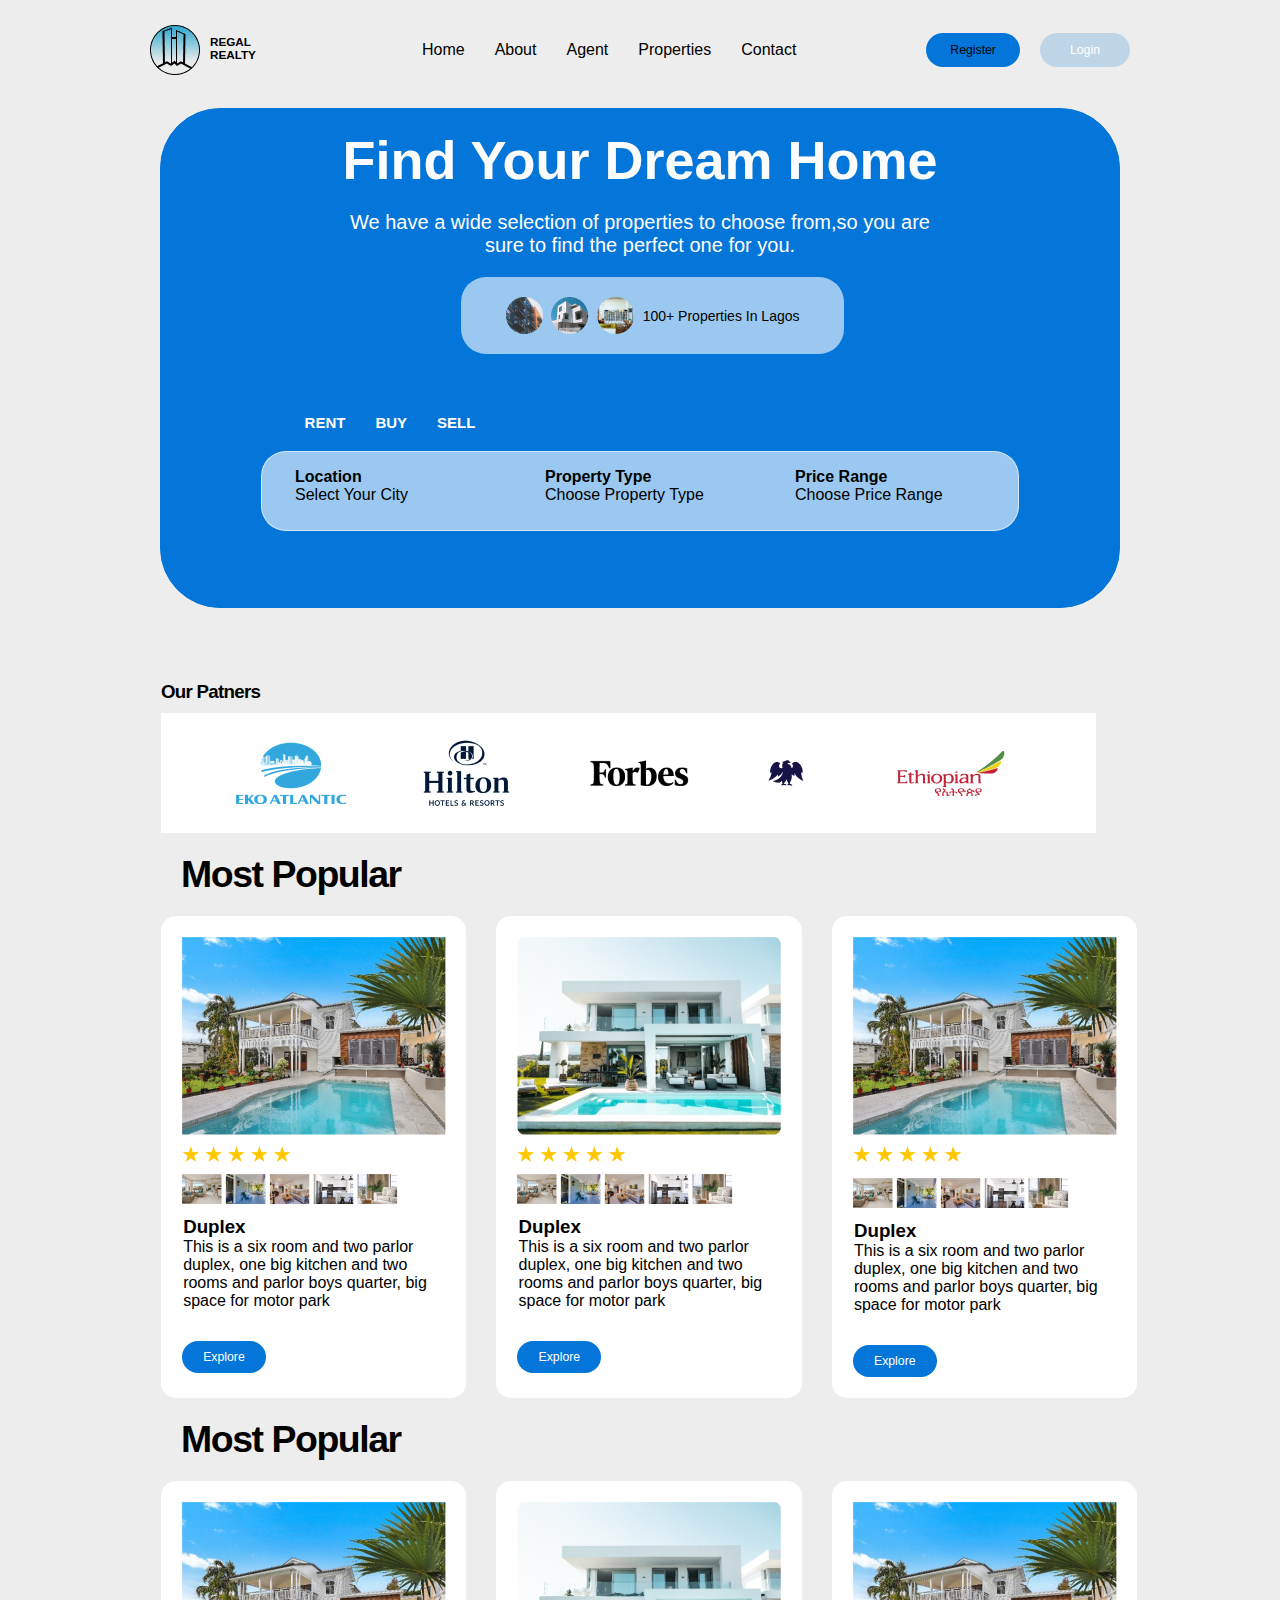
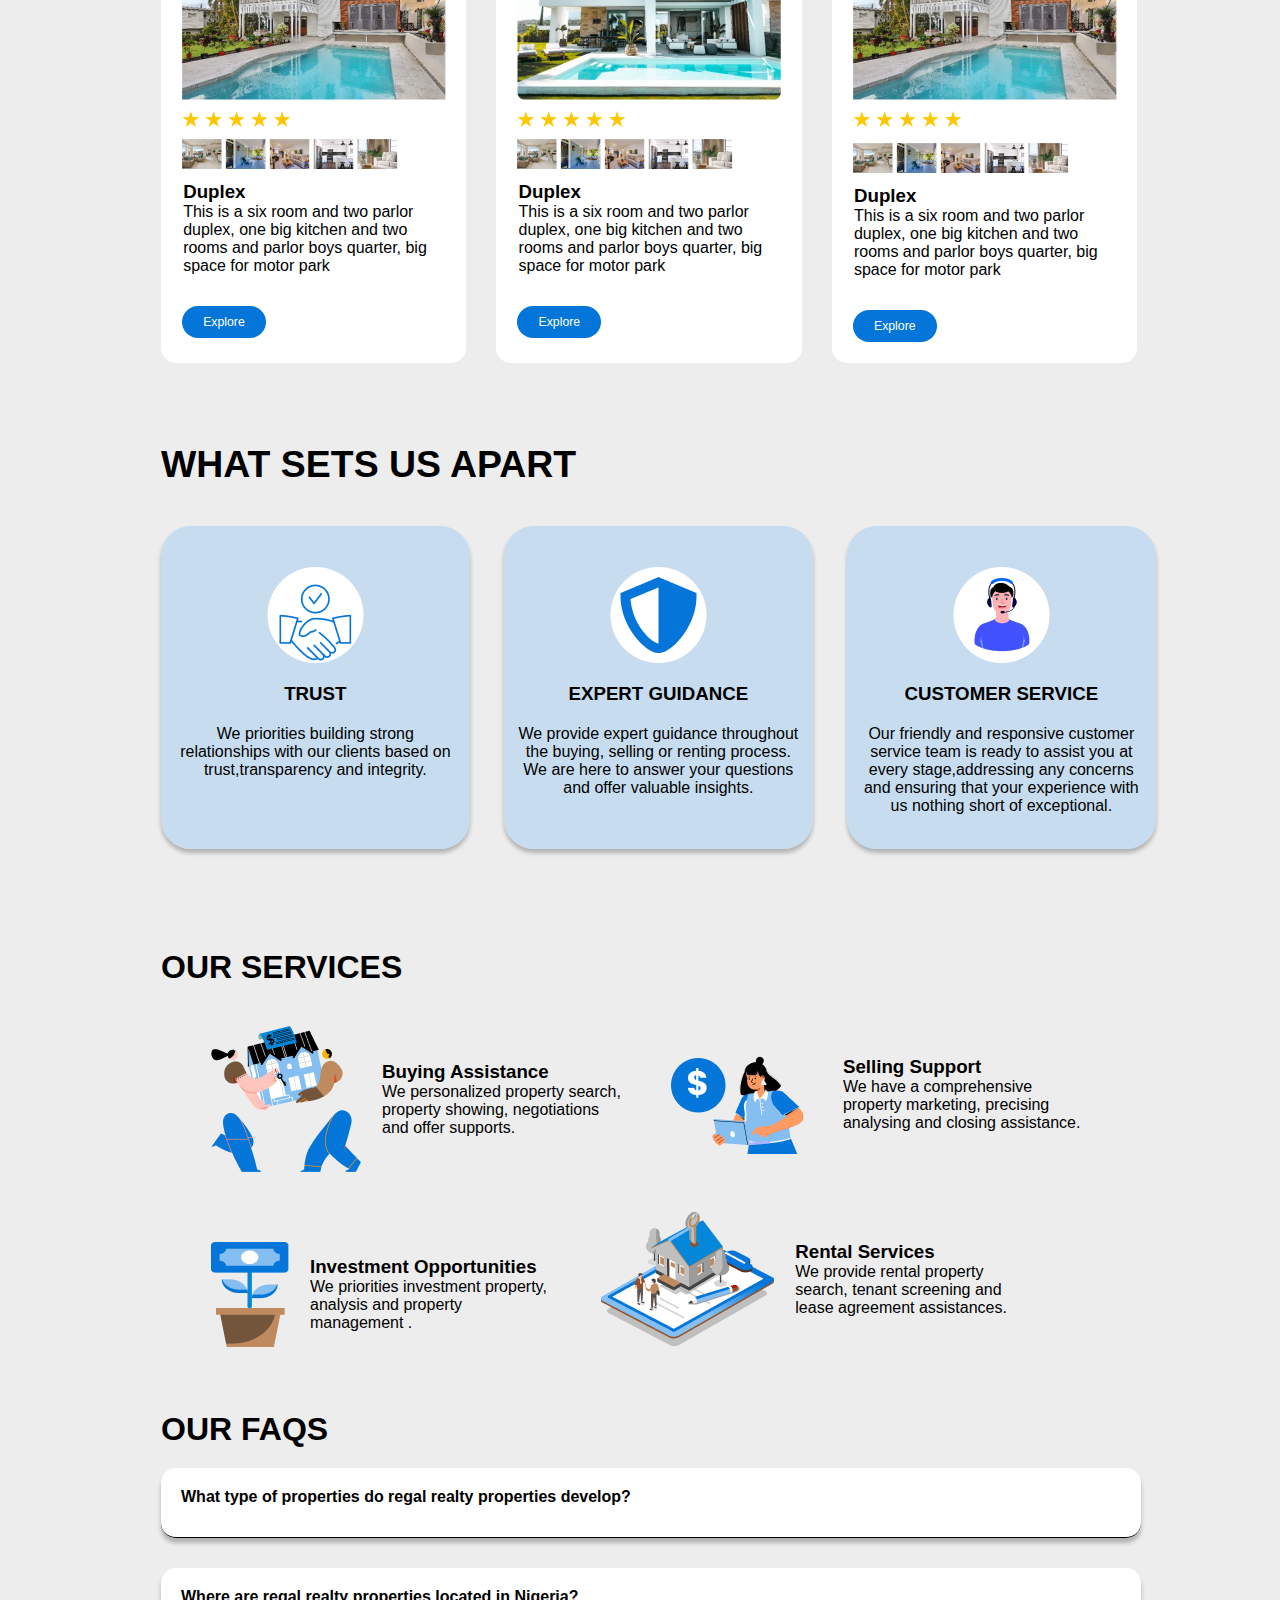
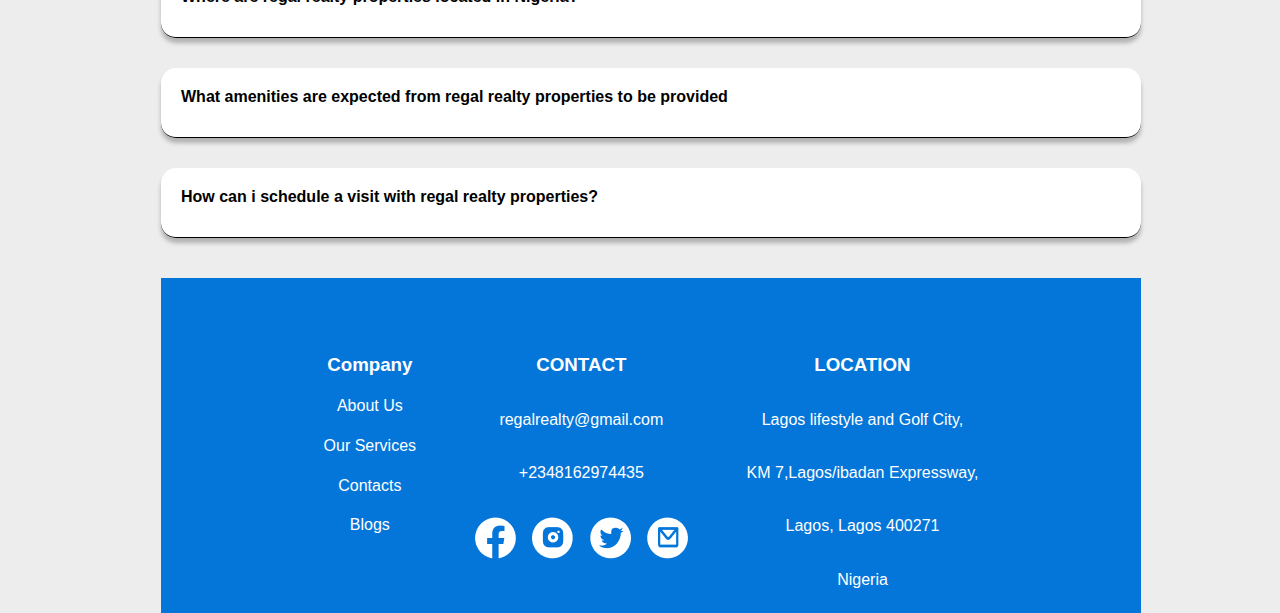
<file: index.html>
<!DOCTYPE html>
<html lang="en">
<head>
    <meta charset="UTF-8">
    <meta http-equiv="X-UA-Compatible" content="IE=edge">
    <meta name="viewport" content="width=device-width, initial-scale=1.0">
    <title>Document</title>
    <link rel="stylesheet" href="web.css">
</head>
<body>
    <header class="head">
        <nav class="navbar">
            <div id="image">
                    <img src="images2/Group 16.png" alt="">
                <div class="second">
                    <h3><a href="index.html">REGAL REALTY</a></h3>
                </div>
            </div>
            <ul class="li-1">
                <li>
                    <a href="index.html">Home</a>
                </li>
                <li>
                    <a href="About.html">About</a>
                </li>
                <li>
                    <a href="#">Agent</a>
                </li>
                <li>
                    <a href="properties.html">Properties</a>
                </li>
                <li>
                    <a href="#">Contact</a>
                </li>
            </ul>
            <div class="dog">
            <div class="li-3">
                <button>
                    <div>
                        <span class="buttontext"><a href="account.html">Register</a></span>
                    </div>
                </button>
            </div>
            <div class="force">
                <button>
                    <div>
                        <span class="button">Login</span>
                    </div>
                </button>
            </div>
            </div>
        </nav>
    </header>
    <br>
    <br>
    <br>
    <br>
    <br>
    <br>
    
    <div class="page">
    <div class="section-1">
        <h1>
            Find Your Dream Home
        </h1>
        <p>
            We have a wide selection of properties to choose from,so you are <br>sure to find the perfect one for you.
        </p>
    </div>
    <div class="images-2">
        <img src="images2/Ellipse 2.png" alt="">
        <img src="images2/Ellipse 3.png" alt="">
        <img src="images2/Ellipse 4.png" alt="">
        <p>100+ Properties In Lagos</p>
    </div>
    <div class="listings">
        <li>
            <h4>RENT</h4>
        </li>
        <li>
            <h4>BUY</h4>
        </li>
        <li>
            <h4>SELL</h4>
        </li>
    </div>
    <div class="lining">
       <div class="lining-1">
        <h4>Location</h4>
        <p>Select Your City</p>
       </div>
       <div class="lining-2">
        <h4>Property Type</h4>
        <p>Choose Property Type</p>
       </div>
       <div class="lining-3">
        <h4>Price Range</h4>
        <p>Choose Price Range</p>
       </div>
    </div>
    <!--
    <div class="home">
    <div id="check">
    <div class="locate">
        <h4>Location</h4>
        <div class="button">
            <label for="select your city">select your city</label>
            <select name="select your city">select your city</select>
        </div>
    </div>
    <div id="nice">
        <h4>Property Type</h4>
        <div class="choose">
            <label for="choose property type">Choose Property Type</label>
            <select name="choose property type">Choose Property Type</select>
        </div>
    </div>
    <div d="better">
        <h4>Price Range</h4>
        <div class="price">
            <label for="choose price range">Choose Price Range</label>
            <select name="choose price range">Choose Price Range</select>
        </div>
    </div>
    </div>
-->
  <div class="class-1">
    <h3>Our Patners</h3>
  </div>
  <div class="class-2">
  <div class="images-3">
    <img src="images2/image 2.png" alt="">
    <img src="images2/kisspng-hilton-hotels-resorts-hyatt-hilton-worldwide-inn-5b33728f3a2120 1.png" alt="">
    <img src="images2/forbes-logo-40236 1.png" alt="">
    <img src="images2/Vector (1).png" alt="">
    <img src="images2/Ethiopian_Airlines-Logo.wine 1.png" alt="">
  </div>
  </div>
  <div class="most">
    <h3>Most Popular</h3>
  </div>
  <div id="article">
  <div class="article-head">
    <div class="article-1">
        <img src="images2/Rectangle 95.png" alt="">
    </div>
    <div class="article-1">
        <img src="images2/Frame 34.png" alt="">
     </div>
        <img src="images2/Frame 35.png" alt="">
    <div class="article-3">
        <h3>Duplex</h3>
        <p>This is a six room and two parlor duplex, one big kitchen and two rooms and parlor boys quarter, big space for motor park
        </p>
    </div>
    <div class="button-1">
        <button>
            <div>
                <span class="button-text">Explore</span>
            </div>
        </button>
    </div>
  </div>
  <div class="article-head">
    <div class="article-1">
        <img src="images2/Rectangle 67.png" alt="">
    </div>
    <div class="article-1">
        <img src="images2/Frame 34.png" alt="">
     </div>
        <img src="images2/Frame 35.png" alt="">
    <div class="article-3">
        <h3>Duplex</h3>
        <p>This is a six room and two parlor duplex, one big kitchen and two rooms and parlor boys quarter, big space for motor park
        </p>
    </div>
    <div class="button-1">
        <button>
            <div>
                <span class="button-text">Explore</span>
            </div>
        </button>
    </div>
  </div>
  <div class="article-head">
    <div class="article-1">
        <img src="images2/Rectangle 95.png" alt="">
    </div>
    <div class="article-2">
        <img src="images2/Frame 34.png" alt="">
     </div>
        <img src="images2/Frame 35.png" alt="">
    <div class="article-3">
        <h3>Duplex</h3>
        <p>This is a six room and two parlor duplex, one big kitchen and two rooms and parlor boys quarter, big space for motor park
        </p>
    </div>
    <div class="button-1">
        <button>
            <div>
                <span class="button-text">Explore</span>
            </div>
        </button>
    </div>
  </div>
  </div>
  <div class="most">
    <h3>Most Popular</h3>
  </div>
  <div id="article">
  <div class="article-head">
    <div class="article-1">
        <img src="images2/Rectangle 95.png" alt="">
    </div>
    <div class="article-1">
        <img src="images2/Frame 34.png" alt="">
     </div>
        <img src="images2/Frame 35.png" alt="">
    <div class="article-3">
        <h3>Duplex</h3>
        <p>This is a six room and two parlor duplex, one big kitchen and two rooms and parlor boys quarter, big space for motor park
        </p>
    </div>
    <div class="button-1">
        <button>
            <div>
                <span class="button-text">Explore</span>
            </div>
        </button>
    </div>
  </div>
  <div class="article-head">
    <div class="article-1">
        <img src="images2/Rectangle 67.png" alt="">
    </div>
    <div class="article-1">
        <img src="images2/Frame 34.png" alt="">
     </div>
        <img src="images2/Frame 35.png" alt="">
    <div class="article-3">
        <h3>Duplex</h3>
        <p>This is a six room and two parlor duplex, one big kitchen and two rooms and parlor boys quarter, big space for motor park
        </p>
    </div>
    <div class="button-1">
        <button>
            <div>
                <span class="button-text">Explore</span>
            </div>
        </button>
    </div>
  </div>
  <div class="article-head">
    <div class="article-1">
        <img src="images2/Rectangle 95.png" alt="">
    </div>
    <div class="article-2">
        <img src="images2/Frame 34.png" alt="">
     </div>
        <img src="images2/Frame 35.png" alt="">
    <div class="article-3">
        <h3>Duplex</h3>
        <p>This is a six room and two parlor duplex, one big kitchen and two rooms and parlor boys quarter, big space for motor park
        </p>
    </div>
    <div class="button-1">
        <button>
            <div>
                <span class="button-text">Explore</span>
            </div>
        </button>
    </div>
  </div>
  </div>
  <!--
  <div class="most">
    <h3>Most rated</h3>
  </div>
  <div id="level">
  <div class="des">
    <div class="act">
        <img src="images2/Rectangle 95.png" alt="">
    </div>
    <div class="interest">
        <img src="images2/Frame 34.png" alt="">
     </div>
        <img src="images2/Frame 35.png" alt="">
    <div class="mad">
        <h3>Duplex</h3>
        <p>This is a six room and two parlor duplex, one big kitchen and two rooms and parlor boys quarter, big space for motor park
        </p>
    </div>
    <div class="button-1">
        <button>
            <div>
                <span class="button-text">Explore</span>
            </div>
        </button>
    </div>
  </div>
  <div class="mother">
    <div class="act-2">
        <img src="images2/Rectangle 67.png" alt="">
    </div>
    <div class="interest-2">
        <img src="images2/Frame 34.png" alt="">
     </div>
        <img src="images2/Frame 35.png" alt="">
    <div class="public">
        <h3>Duplex</h3>
        <p>This is a six room and two parlor duplex, one big kitchen and two rooms and parlor boys quarter, big space for motor park
        </p>
    </div>
    <div class="button-1">
        <button>
            <div>
                <span class="button-text">Explore</span>
            </div>
        </button>
    </div>
  </div>
  <div class="article">
    <div class="article-1">
        <img src="images2/Rectangle 95.png" alt="">
    </div>
    <div class="article-1">
        <img src="images2/Frame 34.png" alt="">
     </div>
     <div class="article-1">
        <img src="images2/Frame 35.png" alt="">
    </div>
    <div class="article-3">
        <h3>Duplex</h3>
        <p>This is a six room and two parlor duplex, one big kitchen and two rooms and parlor boys quarter, big space for motor park
        </p>
    </div>
    <div class="button-1">
        <button>
            <div>
                <span class="button-text">Explore</span>
            </div>
        </button>
    </div>
  </div>
  </div>
-->
  <div class="aside">
    <h3>WHAT SETS US APART</h3>
  </div>
  <div class="design">
  <div class="apart">
    <div class="segment-1">
        <img src="images2/Group 33.png" alt="">
        <h3>TRUST</h3>
        <p>We priorities building strong relationships with our clients based on trust,transparency and integrity.</p>
    </div>
  </div>
  <div class="apart">
    <div class="segment-1">
        <img src="images2/Group 34.png" alt="">
        <h3>EXPERT GUIDANCE</h3>
        <p>We provide expert guidance throughout the buying, selling or renting process. We are here to answer your questions and offer valuable insights.</p>
    </div>
  </div>
  <div class="apart">
    <div class="segment-1">
        <img src="images2/Group 31.png" alt="">
        <h3>CUSTOMER SERVICE</h3>
        <p>Our friendly and responsive customer service team is ready to assist you at every stage,addressing any concerns and ensuring that your experience with us nothing short of exceptional.</p>
    </div>
  </div>
  </div>
    <div class="mean">
        <h4>OUR SERVICES</h4>
    </div>
    <div class="service">
    <div class="last">
        <img src="images2/Frame.png" alt="">
        <div class="segment-2">
        <h3>Buying Assistance</h3>
        <p>We personalized property search,<br> property showing, negotiations <br>
              and offer supports.</p>
        </div>
    </div>
    <div class="first">
        <img src="images2/Group 46.png" alt="">
        <div class="segment-2">
        <h3>Selling Support</h3>
        <p>We have a comprehensive <br>property marketing, precising <br>analysing and closing assistance.</p>
        </div>
    </div>
  </div>
  <div class="peace">
    <div class="last">
        <img src="images2/tell.png" alt="">
        <div class="segment-2">
        <h3>Investment Opportunities</h3>
        <p>We priorities investment property,<br>analysis and property<br>
             management .</p>
        </div>
    </div>
    <div class="last">
        <img src="images2/father.png" alt="">
        <div class="segment-2">
        <h3>Rental Services</h3>
        <p>We provide rental property <br>search, tenant screening and<br>lease agreement assistances.</p>
        </div>
    </div>
  <div class="tags"><h3>OUR FAQS</h3></div>
   <!--
  <div class="again">
  <div class="girls">
    <h3>What type of properties do regal realty properties develop?</h3>
  </div>
  </div>
  <div class="guy">
  <div class="boys">
    <h3>Where are regal realty properties located n Nigeria?</h3>
  </div>
  </div>
  <div class="mum">
    <h3>What amenities are expected from regal realty properties to be <br>provided</h3>
  </div>
  <div class="dad">
    <h3>
        How can i schedule a visit with regal realty properties?
    </h3>
  </div>
-->
<div class="section">
<div class="part-1">
    <h3>What type of properties do regal realty properties develop?</h3>
</div>
<div class="part-2">
    <h3>Where are regal realty properties located in Nigeria?</h3>
</div>
<div class="part-3">
    <h3 class="chase">What amenities are expected from regal realty properties to be provided</h3>
</div>
<div class="part-4">
    <h3>
        How can i schedule a visit with regal realty properties?
    </h3>
</div>
</div>
<div class="footer">
    <div class="list-1">
        <h3>Company</h3>
        <li>
            <a href="#">About Us</a>
        </li>
        <li>
            <a href="#">Our Services</a>
        </li>
        <li>
            <a href="#">Contacts</a>
        </li>
        <li>
            <a href="#">Blogs</a>
        </li>
        
    </div>
    <div class="list-2">
        <h3>CONTACT</h3>
         <a href="#">regalrealty@gmail.com</a>
         <p>+2348162974435</p>
         <img src="images2/Frame 9.png" alt="">
    </div>
    <div class="list-3">
        <h3>LOCATION</h3>
        <p>Lagos lifestyle and Golf City,</p>
        <p>KM 7,Lagos/ibadan Expressway,</p>
        <p>Lagos, Lagos 400271</p>
        <p>Nigeria</p>
    </div>
</div>
</body>
</html>
</file>
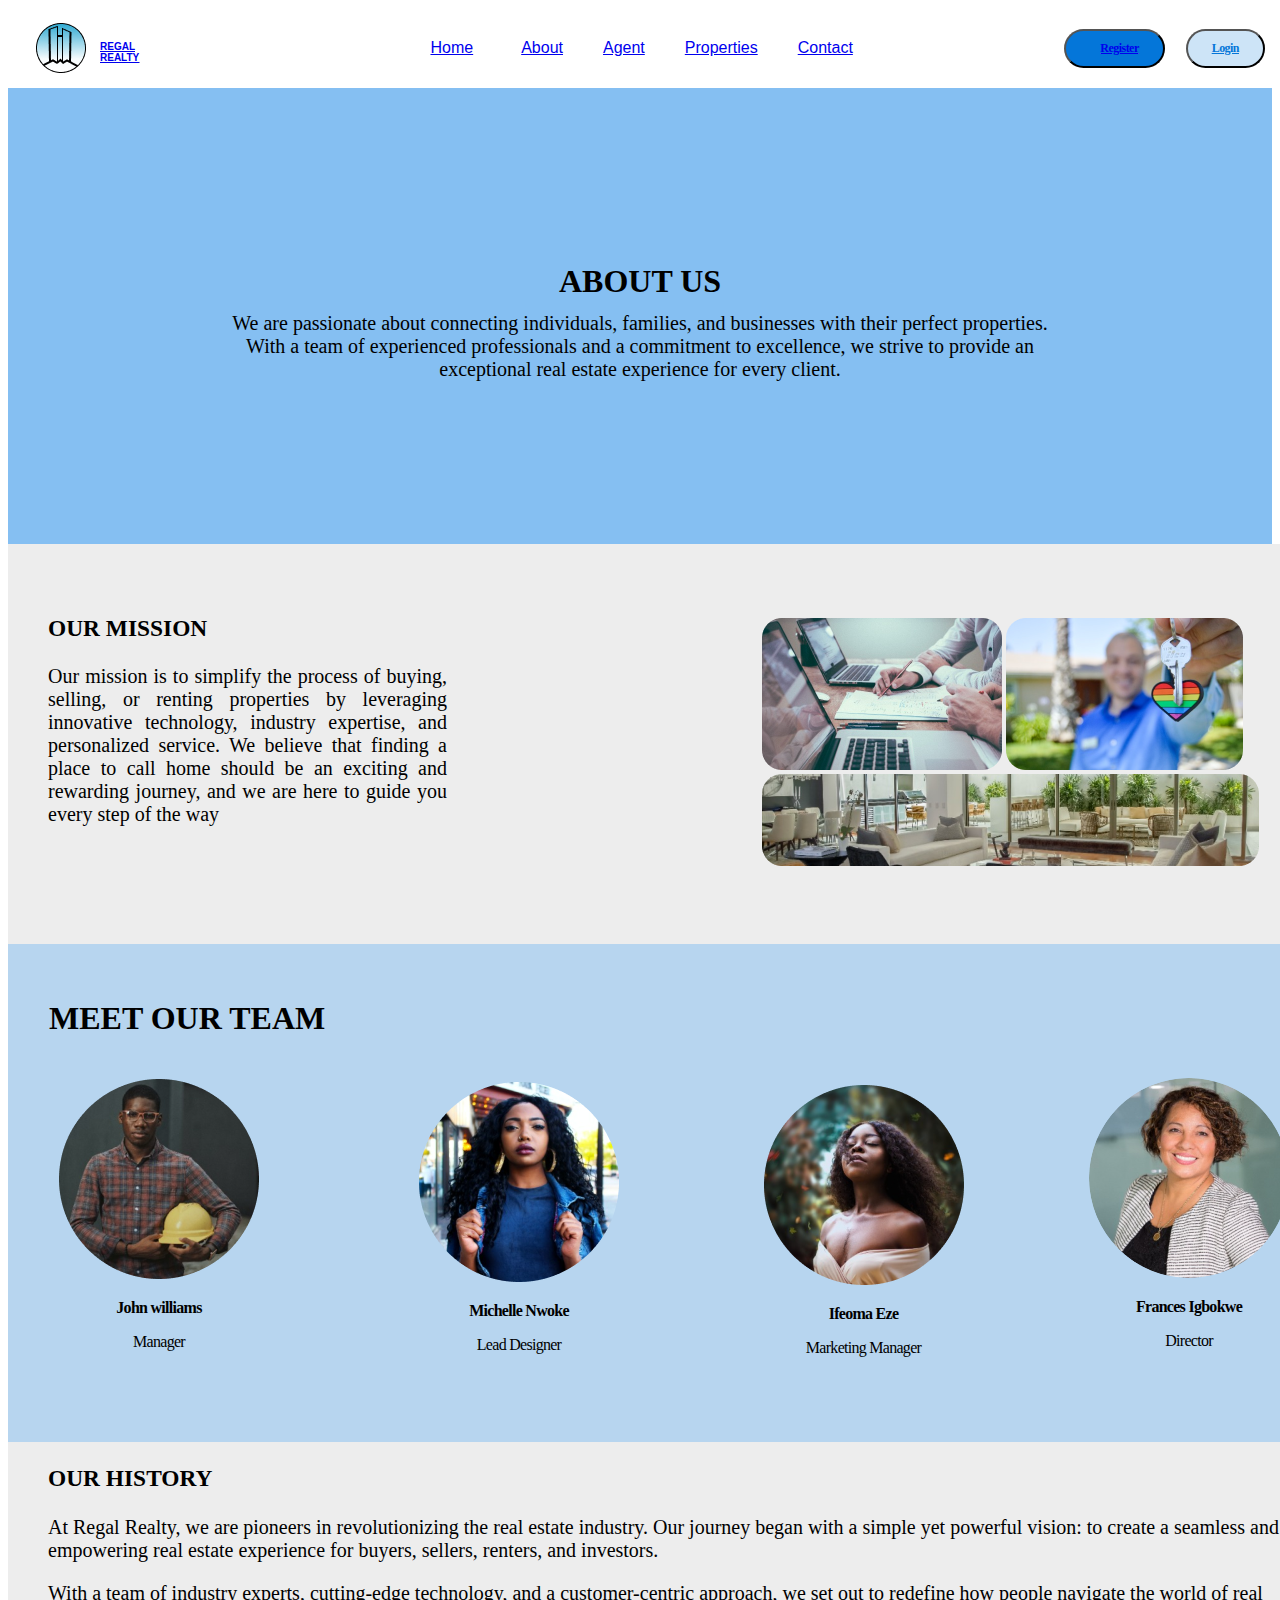
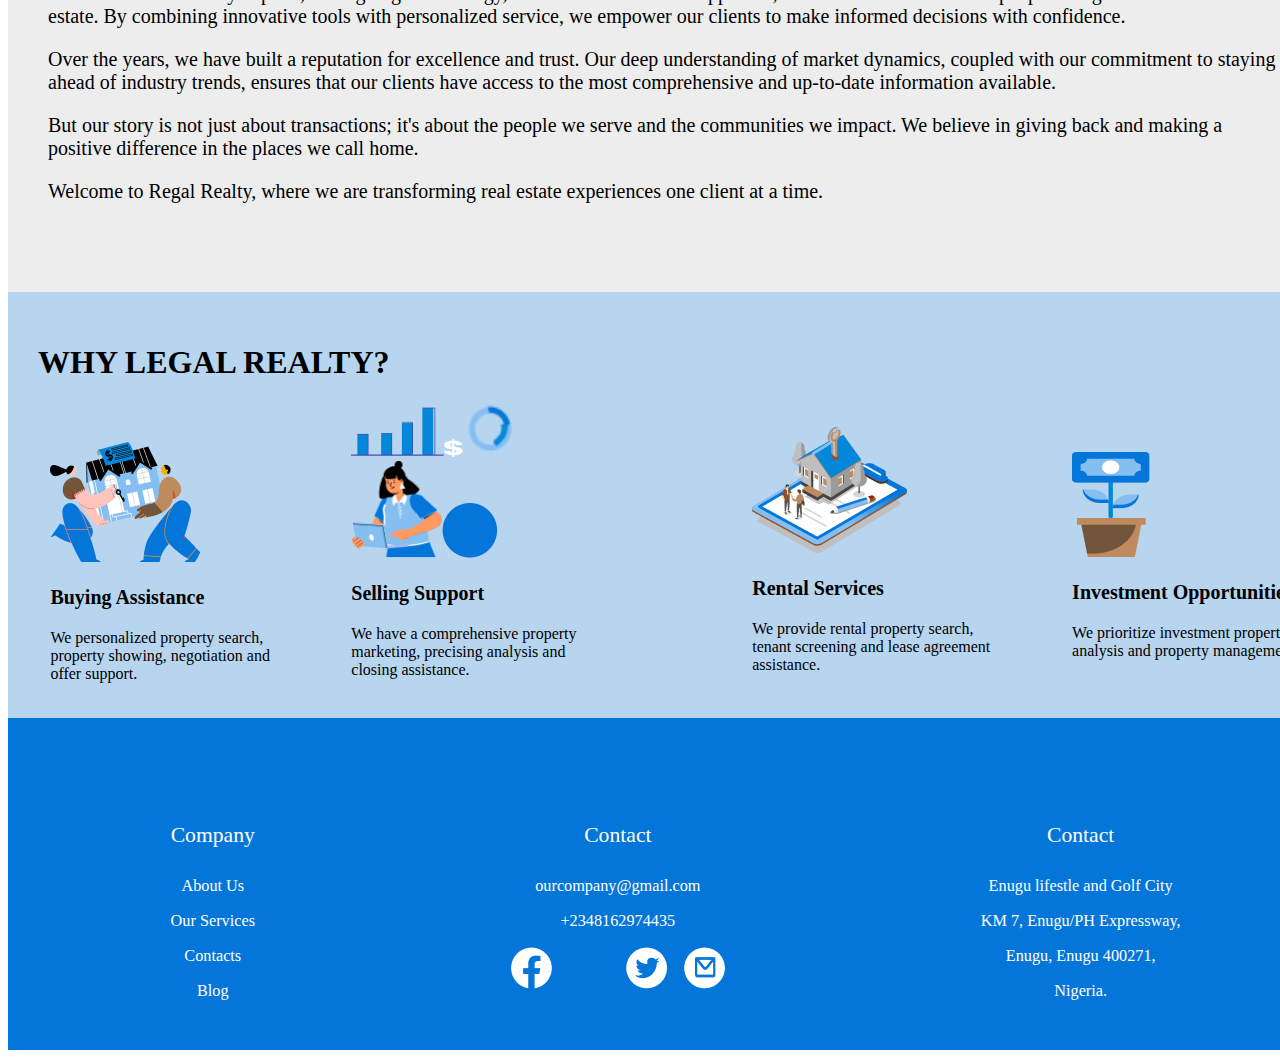
<file: About.html>
<!DOCTYPE html>
<html lang="en">
 <head> 
   <link rel="stylesheet" href="style.css">
   <meta name="viewport" content="width=device-width, initial-scale=1.0">
 </head>
 <body>
  <div class="top">
    <div class="logo"><img src="logo.png" alt="logo1"> <h2 class="regal"><a href="index.html">REGAL REALTY</a></h2></div>
    <div class="car"><p class="eee"><a href="index.html"><a href="index.html"> Home</a></p><p class="eee"><a href="index.html"><a href="About.html">About</a></p><p class="eee"><a href="index.html">Agent</a></p><p class="eee"><a href="properties.html">Properties</a></p><p class="eee"><a href="index.html">Contact</a></p> </div>
    <div class="button"><button class="b1"><a href="type.html"><a href="account.html">Register</a></a></button><button class="b2">Login</button></div>


  </div>
 <div class="firstdiv">
    <h3 class="about">ABOUT US</h3> 
   <p class="passionate">We are passionate about connecting individuals, families, and businesses with their perfect properties. With a team of experienced professionals and a commitment to excellence, we strive to provide an exceptional real estate experience for every client.</p>
  </div>

  <div class="seconddiv">
    <div class="textdiv"><h3>OUR MISSION</h3>
     <P class="mission">Our mission is to simplify the process of buying, selling, or renting properties by leveraging innovative technology, industry expertise, and personalized service. We believe that finding a place to call home should be an exciting and rewarding journey, and we are here to guide you every step of the way</P>
     </div>
    <div class="imgdiv"><img class="img10" src="Rectangle 110.png" alt="img1">
    <img clss="img20" src="Rectangle 111.png" alt="img2">
    <img class="img30" src="Rectangle 109.png" alt="img3"></div>
  </div> 

  <div class="fourthdiv">
    <h3 class="meet">MEET OUR TEAM</h3>
    <div class="js1"> <img class="e1" src="Ellipse 36.png" alt="img4"> <p class="tee">John williams</p> <p class="mee">Manager</p></div>
      <div class="js2"><img class="e2" src="Ellipse 37.png" alt="img5"> <p class="tee">Michelle Nwoke</p> <p class="mee">Lead Designer</p></div>
     <div class="js3"><img class="e3" src="Ellipse 38.png" alt="img6"> <p class="tee">Ifeoma Eze</p> <p class="mee">Marketing Manager</p></div>
     <div class="js4"><img class="e4" src="Ellipse 39.png" alt="img7"> <p class="tee">Frances Igbokwe</p> <p class="mee">Director</p></div>
     </div>
  </div>

  <div class="fifthdiv">
    <div class="jobness"><h3>OUR HISTORY</h3>
    <P>At Regal Realty, we are pioneers in revolutionizing the real estate industry. 
      Our journey began with a simple yet powerful vision: to create a seamless and empowering real estate experience for buyers, sellers, renters, and investors.
    </P>
    <P>With a team of industry experts, cutting-edge technology, and a customer-centric approach, we set out to redefine how people navigate the world of real estate. By combining innovative tools with personalized service, we empower our clients to make informed decisions with confidence.
    </P>
     <P>Over the years, we have built a reputation for excellence and trust. Our deep understanding of market dynamics, coupled with our commitment to staying ahead of industry trends, ensures that our clients have access to the most comprehensive and up-to-date information available.
    </P>
    <p>But our story is not just about transactions; it's about the people we serve and the communities we impact. We believe in giving back and making a positive difference in the places we call home.
    </p>
    <p>Welcome to Regal Realty, where we are transforming real estate experiences one client at a time.
    </p></div>
 </div>

 <div class="sixtdiv">
   <h3 class="why">WHY LEGAL REALTY?</h3>
   <div class="g1"><img src="Group.png" alt="img8"> <p class="bold">Buying Assistance</p> <p>We personalized property search, property showing, negotiation and offer support.</p></div>
   <div class="g2"><img class="f1" src="Group (1).png" alt="img9"><img class="f2" src="Groupdolls.png" src="img10"><img class="f3" src="Groupcircle.png" alt="img11"><img class="f4" src="Group (2).png" alt="img12"><img src="Group (3).png" alt="img13"><p class="bold">Selling Support</p><p>We have a comprehensive property marketing, precising analysis and closing assistance.</p>  </div>
   <div class="g3"><img src="GroupR.png" alt="img14"><p class="bold">Rental Services</p><p>We provide rental property search, tenant screening and lease agreement assistance.</p>   </div>
   <div class="g4"><img src="Group i.png" alt="img15"><p class="bold">Investment Opportunities</p><p>We prioritize investment property analysis and property management.</p>  </div>
  </div>

 <div class="seventhdiv">
   <div><h4 class="plate">Company</h5><p>About Us</p><p>Our Services</p><p>Contacts</p><p>Blog</p></div>
   <div><h4 class="plate">Contact</h4><p>ourcompany@gmail.com</p><p>+2348162974435</p><div class="logodiv"><img src="facebook.png" alt="img16"><img class="white" src="bxl-instagram-alt.png" alt="img17"><img src="twitter.png" alt="img18"><img src="mail.png" alt="img19"></div></div>
   <div><h4 class="plate">Contact</h4><p>Enugu lifestle and Golf City</p><p>KM 7, Enugu/PH Expressway,</p><p>Enugu, Enugu 400271,</p><p>Nigeria.</p></div>
  </div>
</body>
</html>
</file>
<file: web.css>
* {
    padding: 0;
    margin: 0;
    box-sizing: border-box;
    font-family: sans-serif;
    
  }
  body{
      background-color: #EDEDED;
      width: 100%;
      max-width: 960px;
      margin: 0 auto;
      border-radius: 25px; 
  }

  li {
    list-style: none;
  }
  a{
      color:black;
      text-decoration: none;
  }

  .navbar a:hover {
    border-bottom: 2px black solid;
  }
  
  .navbar {
    display: flex;
    width: 100%;
    position: fixed;
    justify-content: space-between;
    align-items: center;
    top: 0;
    left: 0;
    right: 0;
    height: 100px;
    background-color:  #EDEDED;
  }

 
  
  .page {
    border: 1px solid #0476D9;
    width: 100%;
    height: 500px;
    flex-shrink: 0;
    background-color: #0476D9;
    border-radius: 60px;
  }



   h1 {
  color: #fcfcfc;
  font-size: 54px;
  font-style: normal;
  font-weight: 800;
  line-height: normal;
  text-align: center;
  padding: 20px 0;
}

.section-1 p {
  color: #ffffff;
  text-align: center;
  font-family: sans-serif;
  font-size: 20px;
  font-style: normal;
  font-weight: 400;
  line-height: normal;
}

.listings {
  display: flex;
  gap: 30px;
  padding-top: 60px;
  justify-content: center;
  align-items: center;
  padding-right: 500px;
  font-size: 15px;
  font-weight: 100;
  padding-bottom: 20px;
  color:  #ffffff;
}

.home {
  display: flex;
  justify-content: center;
  flex-direction: row;
}

.lining {
  display: flex;
  justify-content: center;
  align-items: center;
  border: 1px solid  rgba(255, 255, 255, 0.60);
  background-color:  rgba(255, 255, 255, 0.60);
  height: 80px;
  border-radius: 25px;
  padding-top: 34px;
  margin: 0px 100px;
}

.lining p {
  width: 250px;
  height: 63px;
  flex-shrink: 0;
  padding-left: 30px;
}

.lining h4 {
  padding-left: 30px;
}

.images-2 {
  justify-content: center;
  align-items: center;
  display: flex;
  text-align: center;
  padding: 20px 11px;
  gap: 8px;
  border: 1px solid rgba(255, 255, 255, 0.60);
  background-color: rgba(255, 255, 255, 0.60);
  border: none;
  border-radius: 25px;
  margin-top: 20px;
  width: 40%;
  margin-left: 300px;
}
.images-2 p {
  font-size: 14px;
font-style: normal;
font-weight: 400;
line-height: normal;
text-transform: capitalize;
}

  .navbar ul {
    display: flex;
    padding: 10px;
    align-items: center;
    gap: 30px;
    justify-content: space-between;
   
  }

  .images-3 {
    border: 1px solid #FFF;
    border: none;
    width: 100%;
    background-color: #FFF;
    display: inline-flex;
    padding: 13px 75px;
    align-items: center;
    gap: 76px;
  }

  .most {
    color: #000;
font-family: sans-serif;
font-size: 32px;
font-style: normal;
font-weight: 700;
line-height: normal;
letter-spacing: -1.44px;
  }

  .class-1 {
    color: #000;
    font-family: sans-serif;
    font-size: 16px;
    font-style: normal;
    font-weight: 700;
    line-height: normal;
    letter-spacing: -0.72px;
    padding-top: 150px;
    padding-bottom: 10px;
  }

  .class-2 {
    display: inline-flex;
    justify-content: center;
    align-items: center;
  }

  #image {
    display: flex;
    padding: 10px 50px;
    margin-left: 100px;
    gap: 10px;
  }

  .first {
    width: 50px;
    height: 50px;
    flex-shrink: 0;
  }

  .second {
    width: 32px;
    height: 24px;
    flex-shrink: 0;
    font-family: sans-serif;
    font-size: 10px;
    font-style: normal;
    font-weight: 700;
    line-height: normal;
    padding-top: 10px;
  }

  .dog {
    display: flex;
    margin-right: 150px;
    gap: 20px;
  }

  .force button {
    border: 1px solid   rgba(4, 118, 217, 0.20);
    border: none;
    background-color:  rgba(4, 118, 217, 0.20);
    color: #FFF;
    border-radius: 20px;
    font-size: 12.287px;
    padding: 10px 30px;
    align-items: flex-start;
    gap: 10px;
  }

  .li-3 button {
    border: 1px solid  #0476D9;
    border: none;
    background-color: #0476D9;
    color: #FFF;
    border-radius: 20px;
    font-size: 12.287px;
    padding: 10px 24px;
    align-items: flex-start;
    gap: 10px;
  }

  .article-1 {
    display: grid;
  }
 .article-3 {
  width: 305.429px;
  padding: 21.064px;
  flex-direction: column;
  align-items: flex-start;
  gap: 10.532px;
  flex-shrink: 0;
  align-self: stretch;
  margin: -20px;
 }

  .article-head {
    border: 1px solid white;
    border: none;
    width: 100%;
    background-color: #FFF;
    display: flex;
    width: 305.429px;
    padding: 21.064px;
    flex-direction: column;
    align-items: flex-start;
    gap: 10.532px;
    flex-shrink: 0;
    align-self: stretch;
    border-radius: 15px;
  }

  .most {
    padding: 20px;
  }

  .button-1 button {
    border: 1px solid  #0476D9;
    border: none;
    background-color: #0476D9;
    color: #FFF;
    border-radius: 20px;
    font-size: 12.287px;
    padding: 8.777px 21.064px;
    align-items: flex-start;
    gap: 8.777px;
  }

  .button-1 {
    padding-top: 20px;
  }

  .article1 {
    border: 1px solid white;
    border: none;
    width: 100%;
    background-color: #FFF;
    display: flex;
    width: 305.429px;
    padding: 21.064px;
    flex-direction: column;
    align-items: flex-start;
    gap: 10.532px;
    flex-shrink: 0;
    align-self: stretch;
    border-radius: 15px;
  }

  .button-2 {
    padding-top: 20px;
  }

  #article {
    display: flex;
    gap: 30px;
  }

  .segment-1 {
    border: 1px solid rgba(183, 213, 239, 0.70);
    border: none;
    background-color: rgba(183, 213, 239, 0.70);
    display: flex;
    padding: 41px 30px;
    flex-direction: column;
    align-items: center;
    gap: 20px;
    width: 90%;
    border-radius: 30px;
    box-shadow: 0px 4px 4px 0px rgba(0, 0, 0, 0.25);
  }

 .segment-1 p {
  width: 283px;
  height: 83px;
  text-align: center;
  font-family: sans-serif;
  font-size: 16px;
  font-style: normal;
  font-weight: 400;
  line-height: normal
 }
  .aside {
    font-family: system-ui, -apple-system, BlinkMacSystemFont, 'Segoe UI', Roboto, Oxygen, Ubuntu, Cantarell, 'Open Sans', 'Helvetica Neue', sans-serif;
    padding-top: 80px;
    padding-bottom: 40px;
    font-size: 32px;
    font-style: normal;
    font-weight: 700;
    line-height: normal;
  }

  .design {
    display: flex;
  }

  .last {
    display: inline-flex;
    align-items: center;
    gap: 21px;
    padding-top: 40px;
    padding-left: 50px;
  }

  .first {
    display: inline-flex;
    align-items: flex-start;
    gap: 39px;
    padding-top: 70px;
  }

  .first .segment-2 {
    width: 259px;
    height: 83px;
    flex-shrink: 0;

  }

  .mean {
    font-family: sans-serif;
    font-size: 32px;
    font-style: normal;
    font-weight: 700;
    line-height: normal;
    padding-top: 100px;
  }

  .peace {
    gap: 30px;
  }

  .peace .first {
    display: inline-flex;
    align-items: flex-start;
    gap: 39px;
    padding-top: 70px;
    padding-left: 110px;
  }

  .service {
    display: flex;
    gap: 50px;
  }

  .tags h3 {
    font-family: sans-serif;
    font-size: 32px;
    font-style: normal;
    font-weight: 700;
    line-height: normal;
    padding-top: 60px;
    width: 296px;
    padding-bottom: 20px;
  }

  .part-1 {
    display: flex;
    width: 980px;
    height: 70px;
    padding: 20px;
    flex-direction: column;
    align-items: flex-start;
    gap: 20px;
    flex-shrink: 0;
    border-radius: 15px;
    border-bottom: 1px solid #000;
    background: #FFF;
    box-shadow: 0px 5px 4px 0px rgba(0, 0, 0, 0.25);
    margin-bottom: 30px;
  }

  .part-2 {
    display: flex;
    width: 980px;
    height: 70px;
    padding: 20px;
    flex-direction: column;
    align-items: flex-start;
    gap: 20px;
    flex-shrink: 0;
    border-radius: 15px;
    border-bottom: 1px solid #000;
    background: #FFF;
    box-shadow: 0px 5px 4px 0px rgba(0, 0, 0, 0.25);
    margin-bottom: 30px;

  }

  .part-4 {
    display: flex;
    width: 980px;
    height: 70px;
    padding: 20px;
    flex-direction: column;
    align-items: flex-start;
    gap: 20px;
    flex-shrink: 0;
    border-radius: 15px;
    border-bottom: 1px solid #000;
       background: #FFF;
    box-shadow: 0px 5px 4px 0px rgba(0, 0, 0, 0.25);
    margin-bottom: 30px;
  }

.part-3 {
  display: flex;
  width: 980px;
  height: 70px;
  padding: 20px;
  flex-direction: column;
  align-items: flex-start;
  gap: 20px;
  flex-shrink: 0; 
  border-radius: 15px;
  border-bottom: 1px solid #000;
  background: #FFF;
  box-shadow: 0px 5px 4px 0px rgba(0, 0, 0, 0.25);
  margin-bottom: 30px;
}


.section h3 {
  width: 1100px;
color: #000;
font-family: sans-serif;
font-size: 16px;
font-style: normal;
font-weight: 700;
line-height: normal;
}

.footer {
  display: flex;
width:  980px;
height: 335px;
padding:  75.875px 162.59px;
justify-content: space-between;
align-items: flex-start;
align-content: flex-start;
row-gap: 42px;
flex-shrink: 0;
flex-wrap: wrap;
border: 1px solid  #0476D9;
background-color:  #0476D9;
border: none;
margin-top: 40px;
}

.list-1 {
  display: flex;
flex-direction: column;
align-items: center;
gap: 21.679px;
color: #FFF;
}

.list-2 {
  display: flex;
flex-direction: column;
align-items: center;
gap: 35.228px;
color:  #FFF;
}

.list-3 {
  display: flex;
  flex-direction: column;
  align-items: center;
  gap: 35.228px;
  color:  #FFF;
}
.list-3 p {
  color:  #FFF;
}

.list-3 h3 {
  color: #FFF;
}

.list-2 a {
  color:  #FFF;
}

.list-1 a {
  color:  #FFF;
}
@media (max-width: 500px) {

  
}
</file>
<file: style.css>
.top{
  display: flex;
width: 1178px;
padding: 30px 79px;
justify-content: space-between;
align-items: center;
background: #FFF;
height: 20px;
}

.logo{
  width: 96px;
  height: 50px;
  flex-shrink: 0;
  display: flex;
width: 11 px;
padding: 30px 79px;
justify-content: space-between;
align-items: center;
margin-left: -130px;


}
.regal{
  width: 32px;
height: 24px;
flex-shrink: 0;
color: #000;
font-family: sans-serif;
font-size: 10px;
font-style: normal;
font-weight: 700;
line-height: normal;
text-decoration-line: underline;
padding-top: 10px;
}
.mission{
  text-align: justify;
}

.car{
  display: flex;
padding: 10px;
align-items: flex-start;
gap: 40px;
font-family: sans-serif;


}
.button{
  display: flex;
align-items: flex-start;
gap: 21px;
}
.b1{
  color: #FFF;
font-family: Be Vietnam Pro;
font-size: 12px;
font-style: normal;
font-weight: 700;
line-height: normal;
letter-spacing: -0.54px;
text-decoration-line: underline;
border-radius: 25px;
background: var(--primary, #0476D9);  
display: flex;
padding: 10px 24px;
justify-content: center;
align-items: center;
gap: 10px;
}
.b2{
  display: flex;
padding: 10px 24px;
justify-content: center;
align-items: center;
gap: 10px;
color: var(--primary, #0476D9);
font-family: Be Vietnam Pro;
font-size: 12px;
font-style: normal;
font-weight: 700;
line-height: normal;
letter-spacing: -0.54px;
text-decoration-line: underline;
border-radius: 25px;
background: rgba(4, 118, 217, 0.20);
}

.eee{
  display: flex;
flex-direction: row;
align-items: center;
gap: 8px;
color: #0476D9;
}
.firstdiv{
  text-align: center;
  background-color: #85BFF2;
  color: #000;
  text-align: center;
  font-family: Inter;
  font-size: 20px;
  font-style: normal;
  font-weight: 400;
  line-height: normal;
  padding: 44px 210px;
  display: inline-flex;
 height: 368px;
 flex-direction: column;
 justify-content: center;
 align-items: center;
 gap: 10px;
 flex-shrink: 0; 
}
.about{
  color: #000;
font-family: Be Vietnam Pro;
font-size: 32px;
font-style: normal;
font-weight: 700;
line-height: normal;
}
.passionate{
  margin-top: -30px;
}

.seconddiv{
  background-color: #EDEDED;
  border: none;

  width: 1335px;
  height: 400px;  

  display: grid;
  align-items: center; 
  grid-template-columns: 1fr 1fr 1fr;
  column-gap: 15px;
  border-radius: 20;
}

.imgdiv{
 margin-left: 300px;
 grid-gap: 100px;
 
}

.textdiv{
  width: 399px;
  height: 200px;
  flex-shrink: 0;
  color: #000;
 font-family: Inter;
 font-size: 20px;
 font-style: normal;
 font-weight: 400;
 line-height: normal;
 margin-left: 40px;
 margin-top: -105px;


}

.fourthdiv{
  display: inline-block;
  width: 1283px;
  padding: 24px 26px;
  flex-direction: column;
  align-items: flex-start;
  gap: 44px;
  background: #B7D5EF;
  height: 450px;
} 


.meet{
  color: #000;
  display: inline-flex;
  flex-direction: column;
font-family: Be Vietnam Pro;
font-size: 32px;
font-style: normal;
font-weight: 700;
line-height: normal;
margin-left: 15px;

}

.js1{
  margin-top: 10px;
  margin-left: 0px;
  width: 250px;
height: 83px;
flex-shrink: 0;
text-align: center;
}
.js2{
  margin-top: -80px;
  margin-left: 360px;
  width: 250px;
height: 83px;
flex-shrink: 0; 
text-align: center;
}
.js3{
  margin-top: -80px;
  margin-left: 700px;
  width: 259px;
height: 83px;
text-align: center;
}
.js4{
  margin-top: -90px;
  margin-left: 1030px;
  width: 250px;
height: 68px;
text-align: center;
}
.tee{
  color: #000;
text-align: center;
font-family: Be Vietnam Pro;
font-size: 16px;
font-style: normal;
font-weight: 600;
line-height: normal;
letter-spacing: -0.72px;
}
.mee{
  color: #000;
text-align: center;
font-family: Inter;
font-size: 16px;
font-style: normal;
font-weight: 400;
line-height: normal;
letter-spacing: -0.72px;
}






.e1{
  width: 200px;
height: 200px;
flex-shrink: 0;
}
.e2{
  width: 200px;
  height: 200px;
  flex-shrink: 0;
}
.e3{
  width: 200px;
height: 200px;
flex-shrink: 0;
}
.e4{
  width: 200px;
height: 200px;
flex-shrink: 0;
border-radius: 200px;

}
.fifthdiv{
 background: #EDEDED;
 display: inline-flex;
 flex-direction: column;
 align-items: flex-start;
 gap: 10px;
 
}

.jobness{
 color: #000;
font-family: Inter; 
font-size: 20px;
font-style: normal;
font-weight: 400;
line-height: normal;
width: 1235px;
height: 450px;
margin-left: 40px;
margin-right: 60px;

}
.our{
  color: #000;
font-family: Be Vietnam Pro;
font-size: 32px;
font-style: normal;
font-weight: 700;
line-height: normal;
}
.sixtdiv{
  width: 1295px;
height: 386px;
flex-shrink: 0;
background: #B7D5EF;
display: grid;
grid-template-columns: auto auto auto auto auto;
  gap: 20px;
  padding: 20px;
  text-align: left;
  color: #000;
  font-family: Inter;
  font-size: 16px;
  font-style: normal;
  font-weight: 400;
  line-height: normal;
}

.why{
  color: #000;
font-family: Be Vietnam Pro;
font-size: 32px;
font-style: normal;
font-weight: 700;
line-height: normal;
margin-left: 10px;
}
.bold{
  color: #000;
font-family: Be Vietnam Pro;
font-size: 20px;
font-style: normal;
font-weight: 600;
line-height: normal;
}
.g1{
  margin-top: 130px;
  margin-left: -460px;
  color: #000;
  width: 250px;
  height: 83px;
}
.g2{
  margin-top: 90px;
  margin-left: -280px;
  width: 250px;
height: 83px;
flex-shrink: 0;
}
.g3{
  margin-top: 115px;
  margin-right: -60px;
  width: 259px;
height: 83px;
}
.g4{
  margin-top: 140px;
  margin-right: -100px;
  width: 250px;
height: 68px;
}
.f1{
  width: 92.717px;
height: 49.303px;
flex-shrink: 0;
}
.f2{
  width: 18.615px;
height: 17.63px;
transform: rotate(-0.141deg);

}
.f3{
  width: 54.438px;
height: 54.438px;
transform: rotate(-0.084deg);
flex-shrink: 0;
}
.f4{
  width: 91.094px;
height: 98.053px;
flex-shrink: 0;
}
.seventhdiv{
  display: flex;
width: 1010px;
height: 180px;
padding: 75.875px 162.59px;
justify-content: space-between;
align-items: flex-start;
align-content: flex-start;
row-gap: 42px;
flex-shrink: 0;
flex-wrap: wrap;
background: #0476D9;
text-align: center;
color: #FFF;
text-align: center;
font-family: Inter;
font-size: 16.259px;
font-style: normal;
font-weight: 400;
line-height: normal;

}
.example{
  display: flex;
  width: 1069px;
  justify-content: center;
  align-items: flex-start;
  align-content: flex-start;
  gap: 45px 73px;
  flex-wrap: wrap;
 
}
.plate{
  color: #FFF;
text-align: center;
font-family: Inter;
font-size: 21.679px;
font-style: normal;
font-weight: 400;
line-height: normal;
}
.logodiv{
 display: flex;
 align-items: flex-start;
 gap: 16.259px;
}
.white{
  color: #FFF;
}


/* For mobile phones: */
[class*="col-"] {
  width: 100%;
}

@media only screen and (min-width: 600px) {
  /* For tablets: */
  .col-s-1 {width: 8.33%;}
  .col-s-2 {width: 16.66%;}
  .col-s-3 {width: 25%;}
  .col-s-4 {width: 33.33%;}
  .col-s-5 {width: 41.66%;}
  .col-s-6 {width: 50%;}
  .col-s-7 {width: 58.33%;}
  .col-s-8 {width: 66.66%;}
  .col-s-9 {width: 75%;}
  .col-s-10 {width: 83.33%;}
  .col-s-11 {width: 91.66%;}
  .col-s-12 {width: 100%;}
}

@media only screen and (min-width: 768px) {
  /* For desktop: */
  .col-1 {width: 8.33%;}
  .col-2 {width: 16.66%;}
  .col-3 {width: 25%;}
  .col-4 {width: 33.33%;}
  .col-5 {width: 41.66%;}
  .col-6 {width: 50%;}
  .col-7 {width: 58.33%;}
  .col-8 {width: 66.66%;}
  .col-9 {width: 75%;}
  .col-10 {width: 83.33%;}
  .col-11 {width: 91.66%;}
  .col-12 {width: 100%;}
}
</file>
